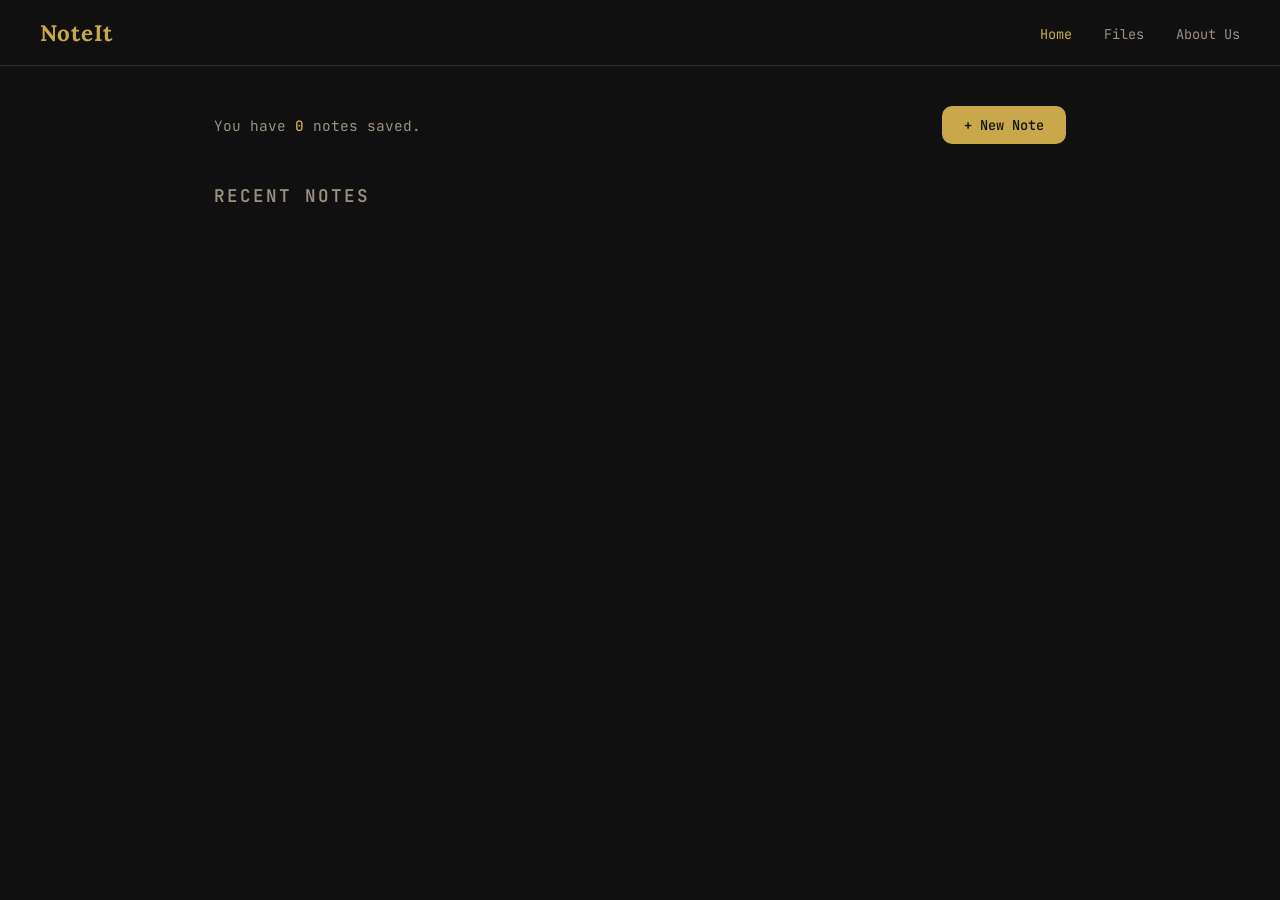
<file: index.html>
<!DOCTYPE html>
<html lang="en">
<head>
    <meta charset="UTF-8" />
    <meta name="viewport" content="width=device-width, initial-scale=1.0" />
    <title>NoteIt</title>
    <link rel="stylesheet" href="style.css" />
    <link rel="icon" type="image/png" href="favicon.png" />
    <link href="https://fonts.googleapis.com/css2?family=Lora:wght@400;600;700&family=JetBrains+Mono:wght@400;500&display=swap" rel="stylesheet" />
</head>
<body>
 
    <!-- Navigation Bar -->
    <nav class="navbar">
        <span class="nav-logo">NoteIt</span>
        <ul class="nav-links">
            <li><a href="index.html" class="active">Home</a></li>
            <li><a href="files.html">Files</a></li>
            <li><a href="about.html">About Us</a></li>
        </ul>
    </nav>
 
    <!-- Home View: Dashboard -->
    <div id="home-view" class="container">
        <div class="home-header">
            <div class="home-stats">
                <p>You have <span id="total-count">0</span> notes saved.</p>
            </div>
            <button class="btn-primary" onclick="showEditor(null)">+ New Note</button>
        </div>
 
        <h2 class="section-title">Recent Notes</h2>
        <div id="recent-notes" class="cards-grid">
            <!-- Recent note cards will be injected here by JS -->
        </div>
    </div>
 
    <!-- Editor View: New Note / Edit Note (hidden by default) -->
    <div id="editor-view" class="container hidden">
        <div class="editor-header">
            <button class="btn-back" onclick="showHome()">← Back</button>
            <h2 id="editor-heading">New Note</h2>
        </div>
 
        <!-- Hidden input to track if we're editing an existing note -->
        <input type="hidden" id="editing-note-id" value="" />
 
        <div class="editor-form">
            <input
                type="text"
                id="note-title"
                class="title-input"
                placeholder="Note title..."
                maxlength="100"
            />
            <textarea
                id="note-content"
                class="content-input"
                placeholder="Start writing your note here..."
            ></textarea>
            <div class="editor-actions">
                <p id="editor-message" class="editor-msg"></p>
                <button class="btn-primary" onclick="saveNote()">Save Note</button>
            </div>
        </div>
    </div>
 
    <script src="script.js"></script>
</body>
</html>
</file>
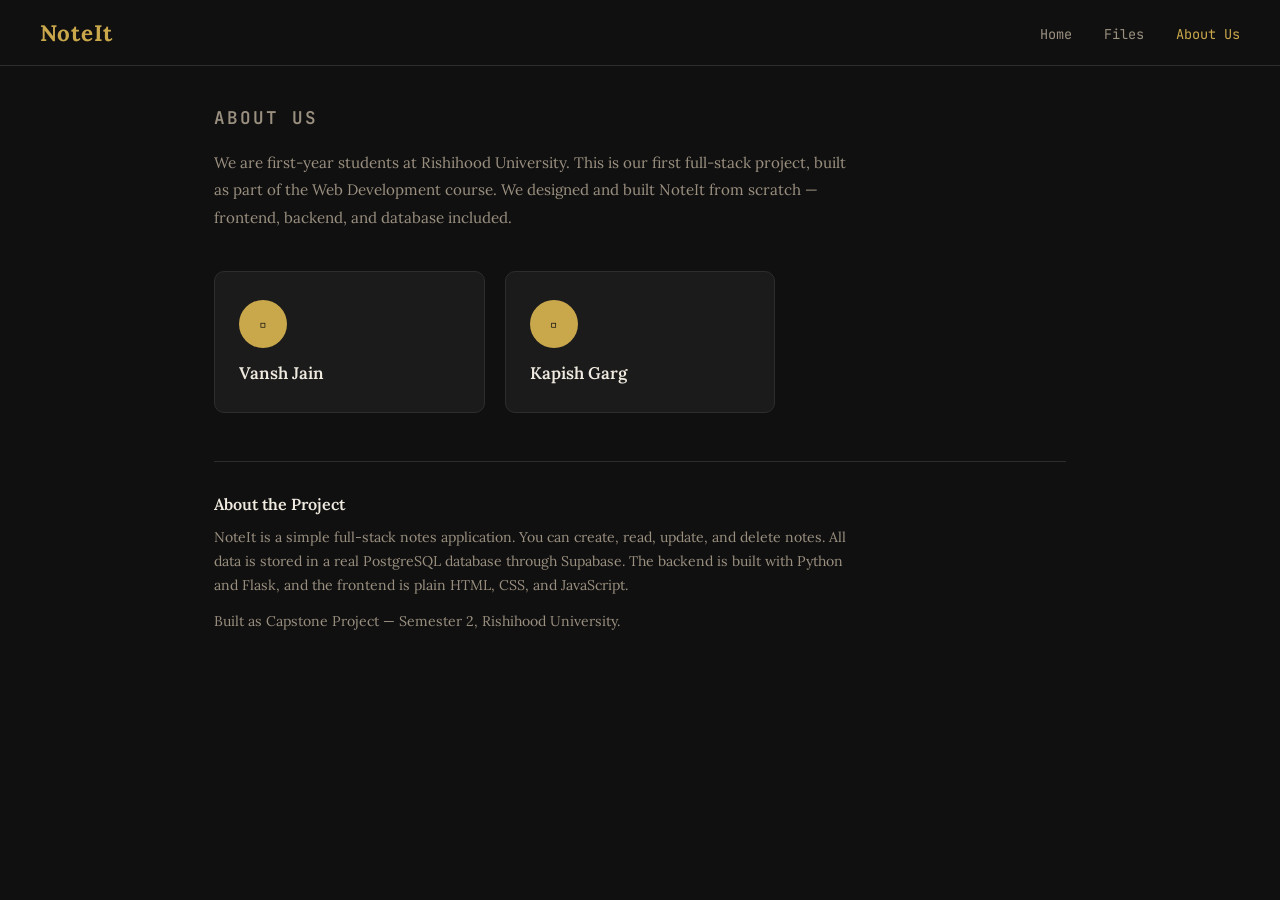
<file: about.html>
<!DOCTYPE html>
<html lang="en">
<head>
    <meta charset="UTF-8" />
    <meta name="viewport" content="width=device-width, initial-scale=1.0" />
    <title>NoteIt - About Us</title>
    <link rel="stylesheet" href="style.css" />
    <link rel="icon" type="image/png" href="favicon.png" />
    <link href="https://fonts.googleapis.com/css2?family=Lora:wght@400;600;700&family=JetBrains+Mono:wght@400;500&display=swap" rel="stylesheet" />
</head>
<body>
 
    <!-- Navigation Bar -->
    <nav class="navbar">
        <span class="nav-logo">NoteIt</span>
        <ul class="nav-links">
            <li><a href="index.html">Home</a></li>
            <li><a href="files.html">Files</a></li>
            <li><a href="about.html" class="active">About Us</a></li>
        </ul>
    </nav>
 
    <div class="container">
        <h2 class="section-title">About Us</h2>
        <p class="about-intro">We are first-year students at Rishihood University. This is our first full-stack project, built as part of the Web Development course. We designed and built NoteIt from scratch — frontend, backend, and database included.</p>
 
        <div class="about-cards">
 
            <!-- Person 1 -->
            <div class="about-card">
                <div class="about-avatar">▫️</div>
                <h3 class="about-name"> Vansh Jain </h3>

            </div>
 
            <!-- Person 2 -->
            <div class="about-card">
                <div class="about-avatar">▫️</div>
                <h3 class="about-name"> Kapish Garg</h3>


            </div>
 
        </div>
 
        <div class="about-project">
            <h3>About the Project</h3>
            <p>NoteIt is a simple full-stack notes application. You can create, read, update, and delete notes. All data is stored in a real PostgreSQL database through Supabase. The backend is built with Python and Flask, and the frontend is plain HTML, CSS, and JavaScript.</p>
            <p>Built as Capstone Project — Semester 2, Rishihood University.</p>
        </div>
    </div>
 
    <script src="script.js"></script>
</body>
</html>
</file>
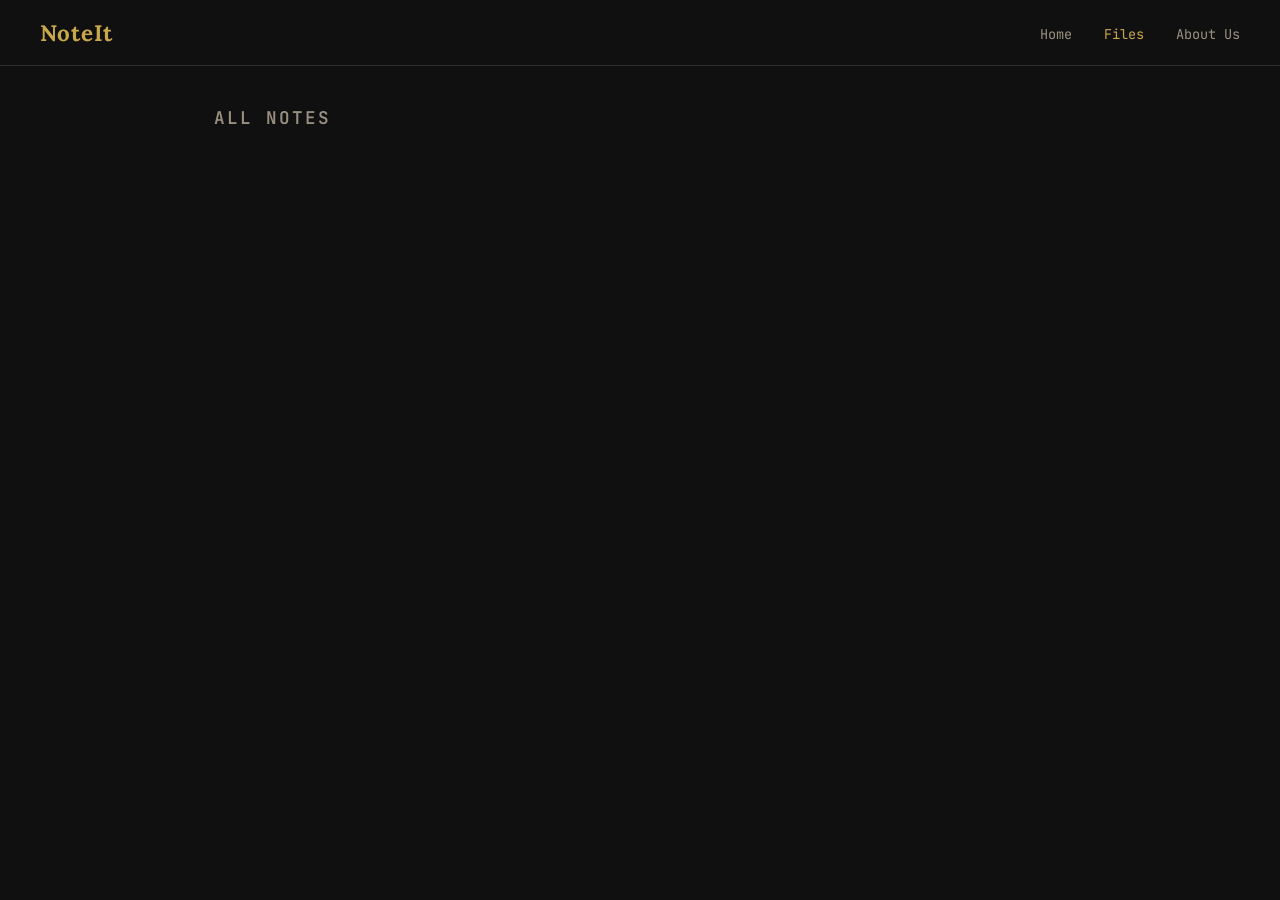
<file: files.html>
<!DOCTYPE html>
<html lang="en">
<head>
    <meta charset="UTF-8" />
    <meta name="viewport" content="width=device-width, initial-scale=1.0" />
    <title>NoteIt - Files</title>
    <link rel="icon" type="image/png" href="favicon.png">
    <link rel="stylesheet" href="style.css" />
    <link href="https://fonts.googleapis.com/css2?family=Lora:wght@400;600;700&family=JetBrains+Mono:wght@400;500&display=swap" rel="stylesheet" />
</head>
<body>
 
    <!-- Navigation Bar -->
    <nav class="navbar">
        <span class="nav-logo">NoteIt</span>
        <ul class="nav-links">
            <li><a href="index.html">Home</a></li>
            <li><a href="files.html" class="active">Files</a></li>
            <li><a href="about.html">About Us</a></li>
        </ul>
    </nav>
 
    <div class="container">
        <div class="files-header">
            <h2 class="section-title">All Notes</h2>
            <p id="files-count" class="files-count"></p>
        </div>
 
        <!-- All note cards will be injected here by JS -->
        <div id="all-notes" class="cards-grid">
        </div>
 
        <!-- Shown when there are no notes -->
        <div id="empty-state" class="empty-state hidden">
            <p>No notes yet. Go to Home and create your first one.</p>
            <a href="index.html" class="btn-primary">Go to Home</a>
        </div>
    </div>
 
    <script src="script.js"></script>
</body>
</html>
</file>
<file: style.css>
/* CSS Theme */
 
:root {
    --bg: #111010;
    --bg-card: #1c1b1b;
    --bg-input: #252424;
    --border: #2e2d2d;
    --text-primary: #f0ebe0;
    --text-secondary: #9a9080;
    --accent: #c9a84c;
    --accent-hover: #dbbf6a;
    --danger: #c0392b;
    --danger-hover: #e74c3c;
    --font-display: 'Lora', serif;
    --font-mono: 'JetBrains Mono', monospace;
    --radius: 10px;
    --transition: 0.2s ease;
}
 

* {
    margin: 0;
    padding: 0;
    box-sizing: border-box;
}
 
body {
    background-color: var(--bg);
    color: var(--text-primary);
    font-family: var(--font-display);
    min-height: 100vh;
}
 

.navbar {
    display: flex;
    align-items: center;
    justify-content: space-between;
    padding: 18px 40px;
    border-bottom: 1px solid var(--border);
    position: sticky;
    top: 0;
    background-color: var(--bg);
    z-index: 10;
}
 
.nav-logo {
    font-family: var(--font-display);
    font-size: 1.4rem;
    font-weight: 700;
    color: var(--accent);
    letter-spacing: 1px;
}
 
.nav-links {
    list-style: none;
    display: flex;
    gap: 32px;
}
 
.nav-links a {
    text-decoration: none;
    color: var(--text-secondary);
    font-family: var(--font-mono);
    font-size: 0.85rem;
    transition: color var(--transition);
}
 
.nav-links a:hover {
    color: var(--text-primary);
}
 
.nav-links a.active {
    color: var(--accent);
}
 

.container {
    max-width: 900px;
    margin: 0 auto;
    padding: 40px 24px;
}
 
/* Utility */
.hidden {
    display: none !important;
}
 
/* Buttons */
.btn-primary {
    background-color: var(--accent);
    color: #111;
    border: none;
    padding: 10px 22px;
    border-radius: var(--radius);
    font-family: var(--font-mono);
    font-size: 0.85rem;
    font-weight: 500;
    cursor: pointer;
    transition: background-color var(--transition), transform var(--transition);
    text-decoration: none;
    display: inline-block;
}
 
.btn-primary:hover {
    background-color: var(--accent-hover);
    transform: scale(1.03);
}
 
.btn-back {
    background: none;
    border: 1px solid var(--border);
    color: var(--text-secondary);
    padding: 8px 16px;
    border-radius: var(--radius);
    font-family: var(--font-mono);
    font-size: 0.8rem;
    cursor: pointer;
    transition: color var(--transition), border-color var(--transition), transform var(--transition);
}
 
.btn-back:hover {
    color: var(--text-primary);
    border-color: var(--text-secondary);
    transform: scale(1.03);
}
 
.btn-edit {
    background: none;
    border: 1px solid var(--border);
    color: var(--text-secondary);
    padding: 7px 14px;
    border-radius: var(--radius);
    font-family: var(--font-mono);
    font-size: 0.78rem;
    cursor: pointer;
    transition: color var(--transition), border-color var(--transition), transform var(--transition);
}
 
.btn-edit:hover {
    color: var(--accent);
    border-color: var(--accent);
    transform: scale(1.03);
}
 
.btn-delete {
    background: none;
    border: 1px solid var(--border);
    color: var(--text-secondary);
    padding: 7px 14px;
    border-radius: var(--radius);
    font-family: var(--font-mono);
    font-size: 0.78rem;
    cursor: pointer;
    transition: color var(--transition), border-color var(--transition), transform var(--transition);
}
 
.btn-delete:hover {
    color: var(--danger-hover);
    border-color: var(--danger);
    transform: scale(1.03);
}
 
/* Home Page */
.home-header {
    display: flex;
    align-items: center;
    justify-content: space-between;
    margin-bottom: 40px;
}
 
.home-stats p {
    font-family: var(--font-mono);
    font-size: 0.9rem;
    color: var(--text-secondary);
}
 
.home-stats span {
    color: var(--accent);
    font-weight: 500;
}
 
.section-title {
    font-size: 1.1rem;
    font-weight: 600;
    color: var(--text-secondary);
    text-transform: uppercase;
    letter-spacing: 2px;
    font-family: var(--font-mono);
    margin-bottom: 20px;
}
 
/* Cards Grid */
.cards-grid {
    display: grid;
    grid-template-columns: repeat(auto-fill, minmax(260px, 1fr));
    gap: 20px;
}
 
.card {
    background-color: var(--bg-card);
    border: 1px solid var(--border);
    border-radius: var(--radius);
    padding: 20px;
    display: flex;
    flex-direction: column;
    gap: 10px;
    transition: border-color var(--transition), box-shadow var(--transition);
}
 
.card:hover {
    border-color: var(--accent);
    box-shadow: 0 0 16px rgba(201, 168, 76, 0.08);
}
 
.card-title {
    font-size: 1rem;
    font-weight: 600;
    color: var(--text-primary);
    white-space: nowrap;
    overflow: hidden;
    text-overflow: ellipsis;
}
 
.card-preview {
    font-family: var(--font-mono);
    font-size: 0.78rem;
    color: var(--text-secondary);
    line-height: 1.5;
    flex-grow: 1;
}
 
.card-date {
    font-family: var(--font-mono);
    font-size: 0.72rem;
    color: #5a5550;
}
 
.card-actions {
    display: flex;
    gap: 8px;
    margin-top: 4px;
}
 
/* Editor */
.editor-header {
    display: flex;
    align-items: center;
    gap: 20px;
    margin-bottom: 28px;
}
 
.editor-header h2 {
    font-size: 1.2rem;
    font-weight: 600;
    color: var(--text-primary);
}
 
.editor-form {
    display: flex;
    flex-direction: column;
    gap: 16px;
}
 
.title-input {
    background-color: var(--bg-input);
    border: 1px solid var(--border);
    border-radius: var(--radius);
    padding: 14px 18px;
    color: var(--text-primary);
    font-family: var(--font-display);
    font-size: 1.1rem;
    outline: none;
    transition: border-color var(--transition);
}
 
.title-input:focus {
    border-color: var(--accent);
}
 
.title-input::placeholder {
    color: var(--text-secondary);
}
 
.content-input {
    background-color: var(--bg-input);
    border: 1px solid var(--border);
    border-radius: var(--radius);
    padding: 18px;
    color: var(--text-primary);
    font-family: var(--font-mono);
    font-size: 0.88rem;
    line-height: 1.7;
    min-height: 380px;
    resize: vertical;
    outline: none;
    transition: border-color var(--transition);
}
 
.content-input:focus {
    border-color: var(--accent);
}
 
.content-input::placeholder {
    color: var(--text-secondary);
}
 
.editor-actions {
    display: flex;
    align-items: center;
    justify-content: space-between;
}
 
.editor-msg {
    font-family: var(--font-mono);
    font-size: 0.82rem;
    color: var(--accent);
}
 
.editor-msg.error {
    color: var(--danger-hover);
}
 
/* Files Page */
.files-header {
    display: flex;
    align-items: baseline;
    gap: 16px;
    margin-bottom: 24px;
}
 
.files-count {
    font-family: var(--font-mono);
    font-size: 0.8rem;
    color: var(--text-secondary);
}
 
.empty-state {
    text-align: center;
    padding: 80px 20px;
    color: var(--text-secondary);
    font-family: var(--font-mono);
    font-size: 0.88rem;
    display: flex;
    flex-direction: column;
    align-items: center;
    gap: 20px;
}
 
/* About Page */
.about-intro {
    color: var(--text-secondary);
    line-height: 1.8;
    font-size: 0.95rem;
    max-width: 640px;
    margin-bottom: 40px;
}
 
.about-cards {
    display: grid;
    grid-template-columns: repeat(auto-fill, minmax(260px, 1fr));
    gap: 20px;
    margin-bottom: 48px;
}
 
.about-card {
    background-color: var(--bg-card);
    border: 1px solid var(--border);
    border-radius: var(--radius);
    padding: 28px 24px;
    display: flex;
    flex-direction: column;
    gap: 10px;
}
 
.about-avatar {
    width: 48px;
    height: 48px;
    background-color: var(--accent);
    color: #111;
    border-radius: 50%;
    display: flex;
    align-items: center;
    justify-content: center;
    font-family: var(--font-display);
    font-size: 1.2rem;
    font-weight: 700;
    margin-bottom: 4px;
}
 
.about-name {
    font-size: 1.05rem;
    font-weight: 600;
    color: var(--text-primary);
}
 
.about-role {
    font-family: var(--font-mono);
    font-size: 0.78rem;
    color: var(--accent);
}
 
.about-bio {
    font-size: 0.88rem;
    color: var(--text-secondary);
    line-height: 1.6;
}
 
.about-project {
    border-top: 1px solid var(--border);
    padding-top: 32px;
    display: flex;
    flex-direction: column;
    gap: 12px;
}
 
.about-project h3 {
    font-size: 1rem;
    font-weight: 600;
    color: var(--text-primary);
}
 
.about-project p {
    font-size: 0.88rem;
    color: var(--text-secondary);
    line-height: 1.7;
    max-width: 640px;
}
 
/* Responsive */
@media (max-width: 600px) {
    .navbar {
        padding: 16px 20px;
    }
 
    .nav-links {
        gap: 18px;
    }
 
    .container {
        padding: 28px 16px;
    }
 
    .home-header {
        flex-direction: column;
        align-items: flex-start;
        gap: 16px;
    }
 
    .cards-grid {
        grid-template-columns: 1fr;
    }
}
</file>
